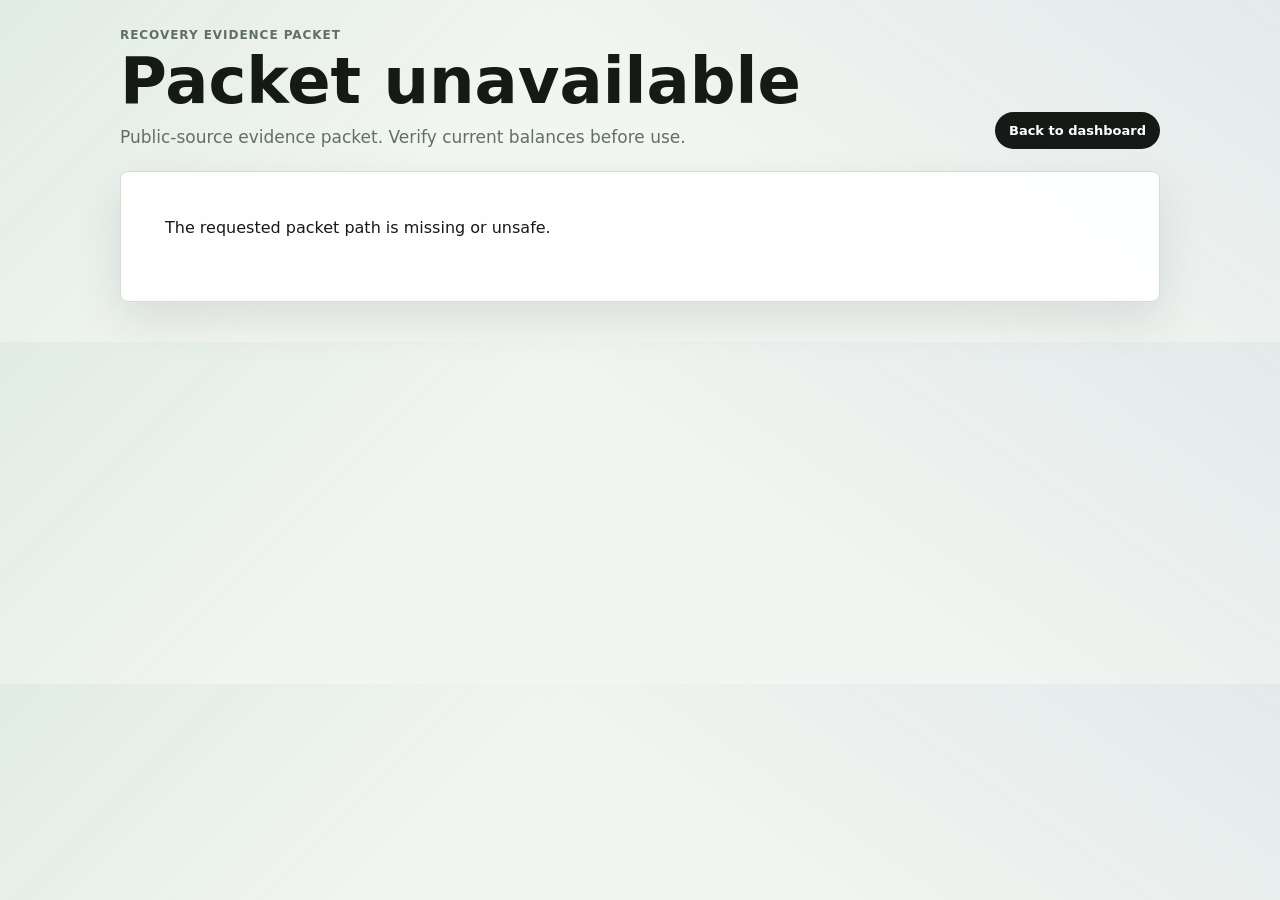
<file: packet.html>
<!doctype html>
<html lang="en">
  <head>
    <meta charset="utf-8" />
    <meta name="viewport" content="width=device-width, initial-scale=1" />
    <title>Recovery Packet</title>
    <link rel="preconnect" href="https://www.googletagmanager.com" />
    <link rel="stylesheet" href="./assets/styles.css" />
    <!-- Google tag (gtag.js) -->
    <script
      async
      src="https://www.googletagmanager.com/gtag/js?id=G-ZR415HX0B2"
    ></script>
    <script>
      window.dataLayer = window.dataLayer || [];
      function gtag() {
        dataLayer.push(arguments);
      }
      gtag("js", new Date());
      gtag("config", "G-ZR415HX0B2");
    </script>
  </head>
  <body>
    <div class="shell packet-shell">
      <header class="case-header">
        <div>
          <p class="eyebrow">Recovery evidence packet</p>
          <h1 id="packet-title">Loading packet...</h1>
          <p id="packet-subtitle" class="subtitle">
            Public-source evidence packet. Verify current balances before use.
          </p>
        </div>
        <a class="back-link" href="./">Back to dashboard</a>
      </header>

      <main>
        <section class="panel packet-page-panel">
          <article id="packet-body" class="packet-markdown"></article>
        </section>
      </main>
    </div>

    <script src="./assets/packet.js"></script>
  </body>
</html>
</file>
<file: assets/styles.css>
:root {
  color-scheme: light;
  --bg: #f2f5f1;
  --surface: #ffffff;
  --surface-strong: #f5f7ed;
  --ink: #151a17;
  --muted: #607067;
  --line: #d3ddd3;
  --green: #157f58;
  --amber: #b66a10;
  --red: #b33a2c;
  --blue: #266a9f;
  --charcoal: #28302c;
  --shadow: 0 18px 45px rgba(24, 38, 32, 0.1);
}

* {
  box-sizing: border-box;
}

body {
  margin: 0;
  background: linear-gradient(135deg, rgba(21, 127, 88, 0.08), transparent 36%),
    linear-gradient(215deg, rgba(38, 106, 159, 0.08), transparent 44%),
    var(--bg);
  color: var(--ink);
  font-family:
    ui-sans-serif,
    system-ui,
    -apple-system,
    BlinkMacSystemFont,
    "Segoe UI",
    sans-serif;
}

a {
  color: inherit;
}

.back-link {
  align-self: end;
  background: var(--ink);
  border-radius: 999px;
  color: var(--surface);
  font-size: 13px;
  font-weight: 900;
  padding: 11px 14px;
  text-decoration: none;
}

.shell {
  width: min(1440px, calc(100vw - 32px));
  margin: 0 auto;
  padding: 28px 0 40px;
}

.case-header {
  align-items: end;
  display: flex;
  gap: 24px;
  justify-content: space-between;
  margin-bottom: 22px;
}

.eyebrow {
  color: var(--muted);
  font-size: 12px;
  font-weight: 800;
  letter-spacing: 0.08em;
  margin: 0 0 8px;
  text-transform: uppercase;
}

h1,
h2,
p {
  margin-top: 0;
}

h1 {
  font-size: clamp(34px, 5vw, 66px);
  line-height: 0.98;
  margin-bottom: 12px;
  max-width: 980px;
}

h2 {
  font-size: 20px;
  line-height: 1.15;
  margin-bottom: 0;
}

.subtitle {
  color: var(--muted);
  font-size: 17px;
  line-height: 1.45;
  margin-bottom: 0;
  max-width: 860px;
}

.review-box {
  background: var(--ink);
  color: var(--surface);
  min-width: 220px;
  padding: 16px 18px;
  border-radius: 6px;
  box-shadow: var(--shadow);
}

.review-box span,
.review-box small {
  color: rgba(255, 253, 247, 0.72);
  display: block;
  font-size: 12px;
}

.review-box strong {
  display: block;
  font-size: 20px;
  margin: 4px 0;
}

.exploit-brief {
  background: var(--ink);
  border: 1px solid rgba(255, 255, 255, 0.14);
  border-radius: 8px;
  box-shadow: var(--shadow);
  color: var(--surface);
  display: grid;
  gap: 18px;
  grid-template-columns: minmax(0, 1.4fr) minmax(240px, 0.5fr);
  margin-bottom: 16px;
  overflow: hidden;
  padding: 22px;
  position: relative;
}

.exploit-brief::before {
  background: var(--red);
  content: "";
  inset: 0 auto 0 0;
  position: absolute;
  width: 6px;
}

.exploit-copy,
.exploit-total,
.stolen-list {
  position: relative;
}

.exploit-brief .eyebrow,
.exploit-total span,
.exploit-total small,
.stolen-item small {
  color: rgba(255, 255, 255, 0.72);
}

.exploit-copy h2 {
  font-size: clamp(24px, 3vw, 38px);
  margin-bottom: 10px;
}

.exploit-copy p {
  color: rgba(255, 255, 255, 0.82);
  font-size: 16px;
  line-height: 1.45;
  margin-bottom: 0;
}

.exploit-total {
  align-self: stretch;
  background: rgba(255, 255, 255, 0.08);
  border: 1px solid rgba(255, 255, 255, 0.14);
  border-radius: 8px;
  padding: 16px;
}

.exploit-total span,
.stolen-item span {
  display: block;
  font-size: 12px;
  font-weight: 800;
  margin-bottom: 8px;
  text-transform: uppercase;
}

.exploit-total strong {
  display: block;
  font-size: clamp(34px, 4vw, 54px);
  line-height: 0.95;
  margin-bottom: 10px;
}

.stolen-list {
  display: grid;
  gap: 10px;
  grid-column: 1 / -1;
  grid-template-columns: repeat(3, minmax(0, 1fr));
}

.stolen-item {
  background: rgba(255, 255, 255, 0.07);
  border: 1px solid rgba(255, 255, 255, 0.12);
  border-radius: 8px;
  display: grid;
  gap: 7px;
  padding: 14px;
}

.stolen-item strong {
  font-size: 20px;
  line-height: 1.1;
}

.summary-strip {
  display: grid;
  gap: 12px;
  grid-template-columns: repeat(5, minmax(0, 1fr));
  margin-bottom: 16px;
}

.summary-metric {
  background: var(--surface);
  border: 1px solid var(--line);
  border-radius: 8px;
  min-height: 144px;
  padding: 16px;
  position: relative;
}

.summary-metric::after {
  background: var(--metric-color, var(--green));
  bottom: 0;
  content: "";
  height: 4px;
  left: 0;
  position: absolute;
  right: 0;
}

.summary-metric span {
  color: var(--muted);
  display: block;
  font-size: 12px;
  font-weight: 700;
  margin-bottom: 8px;
  text-transform: uppercase;
}

.summary-metric strong {
  display: block;
  font-size: clamp(20px, 2.4vw, 30px);
  line-height: 1.05;
}

.summary-metric small {
  color: var(--muted);
  display: block;
  font-size: 13px;
  line-height: 1.35;
  margin-top: 10px;
}

.summary-metric em {
  color: var(--metric-color, var(--green));
  display: block;
  font-size: 12px;
  font-style: normal;
  font-weight: 800;
  margin-top: 12px;
  text-transform: uppercase;
}

.main-grid,
.two-column {
  display: grid;
  gap: 16px;
  grid-template-columns: minmax(0, 1.8fr) minmax(340px, 0.9fr);
  margin-bottom: 16px;
}

.two-column {
  grid-template-columns: minmax(0, 1fr) minmax(0, 1fr);
}

.panel {
  background: rgba(255, 255, 255, 0.92);
  border: 1px solid var(--line);
  border-radius: 8px;
  box-shadow: var(--shadow);
  padding: 18px;
}

.panel-heading {
  align-items: start;
  display: flex;
  gap: 16px;
  justify-content: space-between;
  margin-bottom: 16px;
}

.panel-heading.compact {
  align-items: center;
}

.actions-panel,
.funds-panel,
.command-panel,
.outreach-panel,
.opportunities-panel,
.recovery-workbench {
  margin-bottom: 16px;
}

.command-center {
  display: grid;
  gap: 12px;
}

.command-hero {
  align-items: stretch;
  background: linear-gradient(135deg, rgba(21, 127, 88, 0.12), #f8fbf7);
  border: 1px solid var(--line);
  border-radius: 8px;
  display: grid;
  gap: 16px;
  grid-template-columns: minmax(0, 1fr) minmax(190px, 0.25fr);
  padding: 16px;
}

.command-hero span,
.command-copy span,
.outreach-title span,
.outreach-grid span,
.outreach-recipient span,
.contact-confidence span {
  color: var(--muted);
  display: block;
  font-size: 11px;
  font-weight: 900;
  text-transform: uppercase;
}

.command-hero h3 {
  font-size: clamp(28px, 4vw, 46px);
  line-height: 0.98;
  margin: 6px 0 10px;
}

.command-hero p,
.command-copy p {
  color: var(--muted);
  line-height: 1.45;
  margin-bottom: 0;
}

.command-score {
  background: var(--ink);
  border-radius: 8px;
  color: var(--surface);
  padding: 16px;
}

.command-score span,
.command-score small {
  color: rgba(255, 255, 255, 0.72);
}

.command-score strong {
  display: block;
  font-size: 46px;
  line-height: 0.95;
  margin: 8px 0;
}

.command-copy {
  display: grid;
  gap: 12px;
  grid-template-columns: minmax(0, 1fr) minmax(0, 1fr);
}

.command-copy div,
.alert-rule-card {
  background: #f8fbf7;
  border: 1px solid var(--line);
  border-radius: 8px;
  padding: 13px;
}

.opportunity-grid {
  display: grid;
  gap: 12px;
  grid-template-columns: repeat(3, minmax(0, 1fr));
}

.opportunity-card,
.authority-card,
.packet-card,
.contact-card {
  background: #f8fbf7;
  border: 1px solid var(--line);
  border-radius: 8px;
  display: grid;
  gap: 12px;
  padding: 14px;
}

.opportunity-card {
  border-top: 5px solid var(--opportunity-color, var(--green));
  min-height: 320px;
}

.opportunity-top,
.authority-head,
.packet-head {
  align-items: start;
  display: flex;
  gap: 12px;
  justify-content: space-between;
}

.opportunity-rank {
  color: var(--muted);
  display: block;
  font-size: 12px;
  font-weight: 900;
  margin-bottom: 6px;
  text-transform: uppercase;
}

.opportunity-card h3 {
  font-size: 20px;
  line-height: 1.12;
  margin: 0;
}

.opportunity-score {
  align-items: baseline;
  color: var(--opportunity-color, var(--green));
  display: flex;
  flex-shrink: 0;
  gap: 2px;
}

.opportunity-score strong {
  font-size: 38px;
  line-height: 0.9;
}

.opportunity-score span {
  color: var(--muted);
  font-size: 12px;
  font-weight: 900;
}

.opportunity-meta {
  display: flex;
  flex-wrap: wrap;
  gap: 7px;
}

.opportunity-meta span,
.source-chips a,
.source-chips span {
  background: rgba(23, 21, 18, 0.06);
  border-radius: 999px;
  color: var(--muted);
  font-size: 12px;
  font-weight: 800;
  padding: 6px 8px;
  text-decoration: none;
}

.opportunity-card p,
.authority-card p,
.packet-card p {
  color: var(--muted);
  font-size: 14px;
  line-height: 1.45;
  margin-bottom: 0;
}

.opportunity-details,
.compact-details {
  display: grid;
  gap: 8px;
  margin: 0;
}

.opportunity-details div,
.compact-details div {
  display: grid;
  gap: 5px;
}

.opportunity-details dt,
.compact-details dt,
.packet-columns span {
  color: var(--muted);
  font-size: 11px;
  font-weight: 900;
  text-transform: uppercase;
}

.opportunity-details dd,
.compact-details dd {
  font-size: 13px;
  line-height: 1.38;
  margin: 0;
}

.opportunity-bar {
  margin-top: auto;
}

.authority-list,
.packet-list,
.contact-list,
.alert-rule-list {
  display: grid;
  gap: 10px;
}

.authority-head strong,
.packet-head strong {
  display: block;
  font-size: 15px;
  line-height: 1.25;
}

.authority-head span:not(.status-pill),
.packet-head span:not(.status-pill) {
  color: var(--muted);
  display: block;
  font-size: 12px;
  margin-top: 3px;
}

.status-pill.compact {
  font-size: 10px;
  padding: 6px 8px;
}

.packet-columns {
  display: grid;
  gap: 12px;
  grid-template-columns: 1fr 1fr;
}

.packet-columns ul {
  color: var(--muted);
  font-size: 13px;
  line-height: 1.35;
  margin: 7px 0 0;
  padding-left: 18px;
}

.packet-columns li + li {
  margin-top: 5px;
}

.next-action.slim {
  margin-top: 0;
  padding: 12px;
}

.source-chips {
  display: flex;
  flex-wrap: wrap;
  gap: 7px;
}

.source-chips a {
  color: var(--blue);
}

.contact-confidence {
  align-items: baseline;
  background: rgba(38, 106, 159, 0.08);
  border-radius: 8px;
  display: flex;
  gap: 10px;
  justify-content: space-between;
  padding: 10px 12px;
}

.contact-confidence strong {
  color: var(--blue);
  font-size: 22px;
}

.outreach-queue {
  display: grid;
  gap: 12px;
}

.outreach-card {
  background: #f8fbf7;
  border: 1px solid var(--line);
  border-left: 5px solid var(--green);
  border-radius: 8px;
  display: grid;
  gap: 12px;
  padding: 14px;
}

.outreach-top {
  align-items: start;
  display: grid;
  gap: 12px;
  grid-template-columns: minmax(0, 1fr) minmax(220px, 0.25fr);
}

.outreach-title h3 {
  font-size: 22px;
  line-height: 1.1;
  margin: 5px 0 0;
}

.outreach-recipient {
  border: 1px solid rgba(21, 127, 88, 0.18);
  border-radius: 8px;
  padding: 12px;
}

.outreach-recipient strong {
  color: var(--recipient-color, var(--green));
  display: block;
  font-size: 15px;
  margin-top: 5px;
}

.outreach-grid {
  display: grid;
  gap: 10px;
  grid-template-columns: repeat(4, minmax(0, 1fr));
}

.outreach-grid div {
  background: rgba(255, 255, 255, 0.68);
  border: 1px solid var(--line);
  border-radius: 8px;
  padding: 10px;
}

.outreach-grid p {
  color: var(--ink);
  font-size: 13px;
  line-height: 1.35;
  margin: 5px 0 0;
}

.outreach-details {
  grid-template-columns: repeat(3, minmax(0, 1fr));
}

.outreach-links {
  display: flex;
  flex-wrap: wrap;
  gap: 12px;
}

.packet-link {
  align-self: start;
  color: var(--blue);
  font-size: 13px;
  font-weight: 800;
  text-decoration: none;
}

.packet-link:hover {
  text-decoration: underline;
}

.packet-shell {
  max-width: 1040px;
}

.packet-page-panel {
  padding: clamp(18px, 4vw, 44px);
}

.packet-markdown {
  color: var(--ink);
  font-size: 16px;
  line-height: 1.55;
}

.packet-markdown h2 {
  font-size: clamp(28px, 4vw, 44px);
  line-height: 1;
  margin: 0 0 18px;
}

.packet-markdown h3 {
  border-top: 1px solid var(--line);
  font-size: 22px;
  margin: 28px 0 12px;
  padding-top: 18px;
}

.packet-markdown h4 {
  color: var(--muted);
  font-size: 13px;
  letter-spacing: 0.06em;
  margin: 22px 0 8px;
  text-transform: uppercase;
}

.packet-markdown p,
.packet-markdown li {
  max-width: 820px;
}

.packet-markdown a {
  color: var(--blue);
  font-weight: 800;
}

.packet-markdown pre {
  background: var(--ink);
  border-radius: 8px;
  color: var(--surface);
  overflow-x: auto;
  padding: 16px;
}

.action-list {
  display: grid;
  gap: 10px;
}

.action-row {
  align-items: start;
  background: #f8fbf7;
  border: 1px solid var(--line);
  border-radius: 8px;
  display: grid;
  gap: 14px;
  grid-template-columns: 42px minmax(0, 1.4fr) minmax(170px, 0.35fr) minmax(
      220px,
      0.75fr
    );
  padding: 13px;
}

.action-rank {
  align-items: center;
  background: var(--ink);
  border-radius: 999px;
  color: var(--surface);
  display: inline-flex;
  font-size: 15px;
  font-weight: 900;
  height: 34px;
  justify-content: center;
  width: 34px;
}

.action-main strong,
.action-owner strong {
  display: block;
  line-height: 1.35;
}

.action-main span,
.action-owner span,
.action-row p {
  color: var(--muted);
  font-size: 13px;
  line-height: 1.4;
}

.action-main span {
  display: block;
  margin-top: 4px;
}

.action-owner span {
  display: block;
  font-size: 11px;
  font-weight: 800;
  margin-bottom: 4px;
  text-transform: uppercase;
}

.action-row p {
  margin-bottom: 0;
}

.funds-now {
  overflow-x: auto;
}

.funds-table {
  border-collapse: collapse;
  min-width: 1040px;
  width: 100%;
}

.funds-table th,
.funds-table td {
  border-bottom: 1px solid var(--line);
  font-size: 13px;
  line-height: 1.35;
  padding: 12px 10px;
  text-align: left;
  vertical-align: top;
}

.funds-table th {
  color: var(--muted);
  font-size: 11px;
  font-weight: 900;
  text-transform: uppercase;
}

.funds-table tbody tr:last-child td {
  border-bottom: 0;
}

.funds-table td:nth-child(2),
.funds-table td:nth-child(7) {
  overflow-wrap: anywhere;
}

.text-button {
  background: none;
  border: 0;
  color: var(--blue);
  cursor: pointer;
  font: inherit;
  padding: 0;
  text-align: left;
  text-decoration: underline;
  text-underline-offset: 2px;
}

.status-chip {
  align-items: center;
  color: var(--ink);
  display: inline-flex;
  gap: 6px;
}

.status-chip::before {
  background: var(--chip-color, var(--muted));
  border-radius: 999px;
  content: "";
  height: 9px;
  width: 9px;
}

.pill-row {
  align-items: center;
  display: flex;
  flex-wrap: wrap;
  gap: 8px;
  justify-content: flex-end;
}

.class-pill {
  align-items: center;
  border: 1px solid currentColor;
  border-radius: 999px;
  display: inline-flex;
  font-size: 11px;
  font-weight: 900;
  line-height: 1;
  padding: 6px 8px;
  text-transform: uppercase;
  white-space: nowrap;
}

.class-confirmed-stolen-path {
  background: rgba(21, 127, 88, 0.1);
  color: var(--green);
}

.class-investigative-lead {
  background: rgba(182, 106, 16, 0.12);
  color: var(--amber);
}

.class-context {
  background: rgba(96, 112, 103, 0.1);
  color: var(--muted);
}

.legend {
  align-items: center;
  display: flex;
  flex-wrap: wrap;
  gap: 8px;
  justify-content: flex-end;
  max-width: 430px;
}

.legend-item {
  align-items: center;
  color: var(--muted);
  display: inline-flex;
  font-size: 12px;
  gap: 6px;
}

.legend-dot {
  border-radius: 999px;
  display: inline-block;
  height: 9px;
  width: 9px;
}

.legend-line {
  border-top: 3px solid var(--legend-color, var(--muted));
  display: inline-block;
  height: 0;
  width: 28px;
}

.legend-investigative-lead {
  border-top-style: dashed;
}

.legend-context {
  border-top-style: dotted;
}

.chart {
  height: 420px;
  min-height: 320px;
  width: 100%;
}

.network-chart {
  height: 460px;
}

.branch-panel {
  min-height: 520px;
}

.status-pill {
  border-radius: 999px;
  color: white;
  display: inline-flex;
  font-size: 12px;
  font-weight: 800;
  padding: 7px 10px;
  text-transform: uppercase;
  white-space: nowrap;
}

.branch-summary {
  color: var(--muted);
  font-size: 15px;
  line-height: 1.45;
}

.score-stack {
  display: grid;
  gap: 12px;
  margin: 18px 0;
}

.score-row {
  display: grid;
  gap: 8px;
}

.score-label {
  align-items: center;
  color: var(--muted);
  display: flex;
  font-size: 13px;
  justify-content: space-between;
}

.score-bar {
  background: #dfe8de;
  border-radius: 999px;
  height: 9px;
  overflow: hidden;
}

.score-bar span {
  background: var(--score-color, var(--green));
  display: block;
  height: 100%;
}

.detail-list {
  border-top: 1px solid var(--line);
  margin: 18px 0 0;
  padding-top: 12px;
}

.detail-list div {
  display: grid;
  gap: 10px;
  grid-template-columns: 120px minmax(0, 1fr);
  padding: 9px 0;
}

.detail-list dt {
  color: var(--muted);
  font-size: 12px;
  font-weight: 800;
  text-transform: uppercase;
}

.detail-list dd {
  font-size: 14px;
  line-height: 1.35;
  margin: 0;
  overflow-wrap: anywhere;
}

.next-action {
  background: var(--surface-strong);
  border-left: 4px solid var(--amber);
  margin-top: 18px;
  padding: 14px;
}

.next-action span {
  color: var(--amber);
  display: block;
  font-size: 12px;
  font-weight: 800;
  margin-bottom: 6px;
  text-transform: uppercase;
}

.next-action p {
  margin: 0;
}

.branch-list {
  display: grid;
  gap: 10px;
}

.branch-card {
  background: #f8fbf7;
  border: 1px solid var(--line);
  border-radius: 8px;
  cursor: pointer;
  display: grid;
  gap: 8px;
  padding: 13px;
  text-align: left;
  width: 100%;
}

.branch-card.active {
  border-color: var(--charcoal);
  box-shadow: inset 4px 0 0 var(--charcoal);
}

.branch-card-top {
  align-items: start;
  display: flex;
  gap: 10px;
  justify-content: space-between;
}

.branch-card strong {
  display: block;
  font-size: 15px;
}

.branch-card > span {
  color: var(--muted);
  font-size: 13px;
}

.mini-grid {
  display: grid;
  gap: 8px;
  grid-template-columns: repeat(3, minmax(0, 1fr));
}

.mini-score {
  background: rgba(23, 21, 18, 0.06);
  border-radius: 6px;
  padding: 8px;
}

.mini-score b {
  display: block;
  font-size: 18px;
}

.mini-score small {
  color: var(--muted);
  font-size: 11px;
}

.timeline {
  list-style: none;
  margin: 0;
  padding: 0;
}

.timeline li {
  border-left: 2px solid var(--line);
  padding: 0 0 18px 16px;
  position: relative;
}

.timeline li::before {
  background: var(--event-color, var(--blue));
  border: 3px solid var(--surface);
  border-radius: 999px;
  content: "";
  height: 12px;
  left: -7px;
  position: absolute;
  top: 1px;
  width: 12px;
}

.timeline time {
  color: var(--muted);
  display: block;
  font-size: 12px;
  font-weight: 800;
  text-transform: uppercase;
}

.timeline-top {
  align-items: center;
  display: flex;
  flex-wrap: wrap;
  gap: 8px;
  margin-bottom: 6px;
}

.timeline strong {
  display: block;
  font-size: 15px;
  margin-bottom: 4px;
}

.timeline p {
  color: var(--muted);
  font-size: 14px;
  line-height: 1.4;
  margin-bottom: 0;
}

.notes {
  display: grid;
  gap: 12px;
}

.note {
  border: 1px solid var(--line);
  border-radius: 8px;
  padding: 13px;
}

.note-header {
  align-items: center;
  display: flex;
  gap: 10px;
  justify-content: space-between;
  margin-bottom: 8px;
}

.note-header strong {
  font-size: 14px;
}

.note-header span {
  color: var(--muted);
  font-size: 12px;
}

.note p {
  color: var(--muted);
  line-height: 1.45;
  margin-bottom: 0;
}

.sources {
  columns: 2;
  column-gap: 26px;
}

.sources a {
  color: var(--blue);
  display: block;
  font-size: 13px;
  line-height: 1.4;
  margin-bottom: 8px;
  overflow-wrap: anywhere;
  text-decoration: none;
}

.sources a:hover {
  text-decoration: underline;
}

@media (max-width: 1050px) {
  .case-header,
  .main-grid,
  .two-column,
  .exploit-brief {
    grid-template-columns: 1fr;
  }

  .case-header {
    align-items: stretch;
    display: grid;
  }

  .summary-strip {
    grid-template-columns: repeat(2, minmax(0, 1fr));
  }

  .opportunity-grid {
    grid-template-columns: 1fr;
  }

  .command-hero,
  .command-copy,
  .outreach-top,
  .outreach-grid,
  .outreach-details {
    grid-template-columns: 1fr;
  }

  .stolen-list {
    grid-template-columns: 1fr;
  }

  .action-row {
    grid-template-columns: 42px minmax(0, 1fr);
  }

  .action-owner,
  .action-row p {
    grid-column: 2;
  }

  .packet-columns {
    grid-template-columns: 1fr;
  }

  .review-box {
    min-width: 0;
  }
}

@media (max-width: 680px) {
  .shell {
    width: min(100vw - 20px, 1440px);
    padding-top: 18px;
  }

  .summary-strip,
  .mini-grid {
    grid-template-columns: 1fr;
  }

  .exploit-brief {
    padding: 18px;
  }

  .action-row {
    grid-template-columns: 34px minmax(0, 1fr);
  }

  .action-rank {
    height: 30px;
    width: 30px;
  }

  .panel {
    padding: 14px;
  }

  .panel-heading {
    display: grid;
  }

  .chart {
    height: 360px;
  }

  .flow-chart {
    height: 700px;
  }

  .sources {
    columns: 1;
  }

  .funds-now {
    overflow: visible;
  }

  .funds-table {
    min-width: 0;
  }

  .funds-table thead {
    display: none;
  }

  .funds-table,
  .funds-table tbody,
  .funds-table tr,
  .funds-table td {
    display: block;
    width: 100%;
  }

  .funds-table tr {
    border: 1px solid var(--line);
    border-radius: 8px;
    margin-bottom: 10px;
    padding: 10px;
  }

  .funds-table td {
    border-bottom: 0;
    display: grid;
    gap: 8px;
    grid-template-columns: 104px minmax(0, 1fr);
    padding: 6px 0;
  }

  .funds-table td::before {
    color: var(--muted);
    content: attr(data-label);
    font-size: 11px;
    font-weight: 900;
    text-transform: uppercase;
  }

  .detail-list div {
    grid-template-columns: 1fr;
  }
}
</file>
